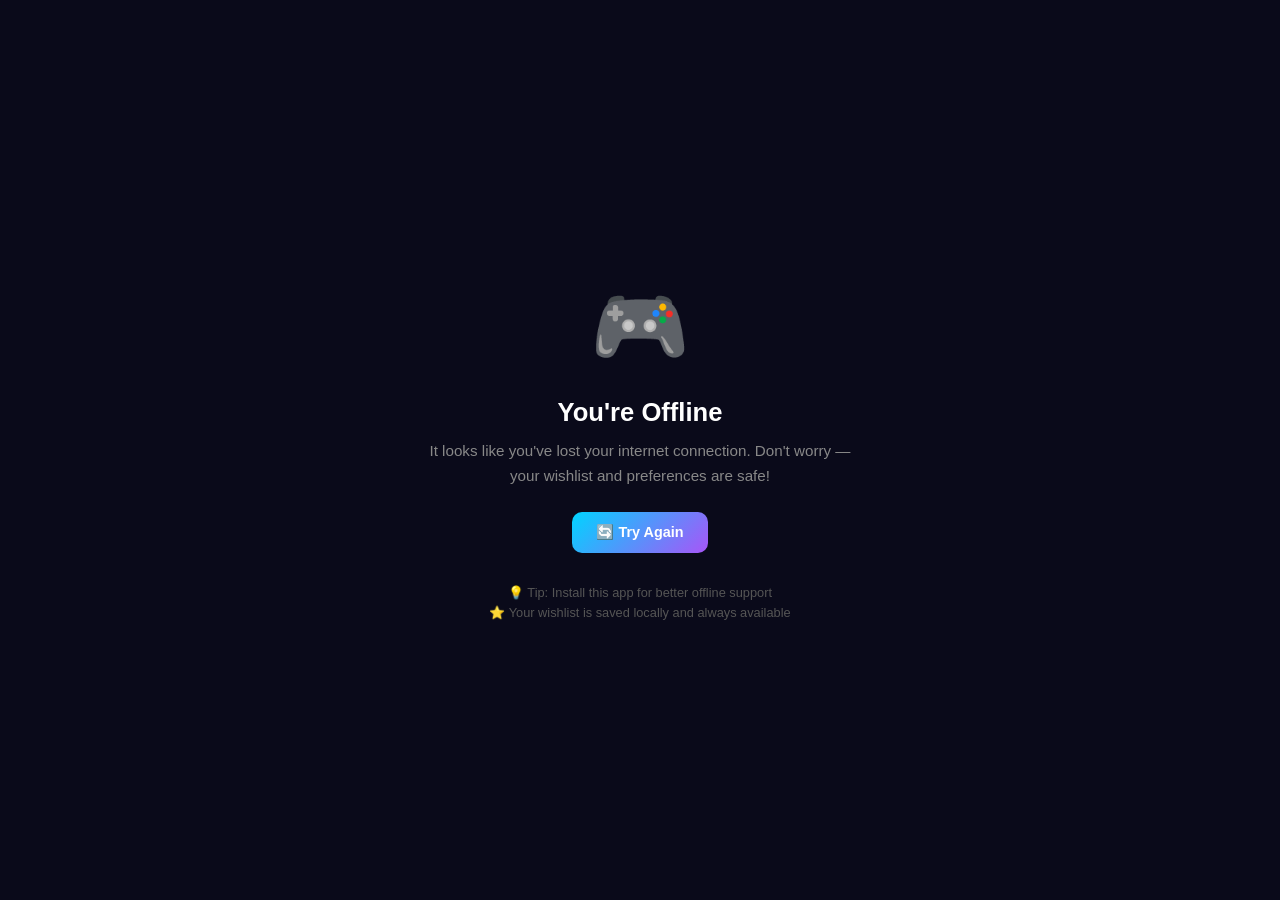
<file: offline.html>
<!DOCTYPE html>
<html lang="en">
<head>
  <meta charset="UTF-8">
  <meta name="viewport" content="width=device-width, initial-scale=1.0">
  <title>Offline — Gaming Deals Notifier</title>
  <style>
    * { margin: 0; padding: 0; box-sizing: border-box; }
    body {
      min-height: 100vh;
      display: flex;
      align-items: center;
      justify-content: center;
      background: #0a0a1a;
      color: #e0e0e0;
      font-family: -apple-system, BlinkMacSystemFont, 'Segoe UI', Roboto, sans-serif;
      padding: 2rem;
      text-align: center;
    }
    .offline-container { max-width: 440px; }
    .offline-icon {
      font-size: 5rem;
      margin-bottom: 1.5rem;
      animation: float 3s ease-in-out infinite;
    }
    @keyframes float {
      0%, 100% { transform: translateY(0); }
      50% { transform: translateY(-12px); }
    }
    h1 { font-size: 1.6rem; margin-bottom: 0.75rem; color: #fff; }
    p { font-size: 0.95rem; color: #888; line-height: 1.6; margin-bottom: 1.5rem; }
    .retry-btn {
      display: inline-flex; align-items: center; gap: 0.5rem;
      padding: 0.75rem 1.5rem;
      background: linear-gradient(135deg, #00d4ff, #a855f7);
      color: #fff; font-weight: 600; font-size: 0.9rem;
      border: none; border-radius: 10px; cursor: pointer;
      transition: transform 0.2s, box-shadow 0.2s;
    }
    .retry-btn:hover { transform: scale(1.05); box-shadow: 0 4px 20px rgba(0,212,255,0.4); }
    .tips { margin-top: 2rem; font-size: 0.8rem; color: #555; }
    .tips span { display: block; margin-top: 0.3rem; }
  </style>
</head>
<body>
  <div class="offline-container">
    <div class="offline-icon">🎮</div>
    <h1>You're Offline</h1>
    <p>It looks like you've lost your internet connection. Don't worry — your wishlist and preferences are safe!</p>
    <button class="retry-btn" onclick="window.location.reload()">
      🔄 Try Again
    </button>
    <div class="tips">
      <span>💡 Tip: Install this app for better offline support</span>
      <span>⭐ Your wishlist is saved locally and always available</span>
    </div>
  </div>
</body>
</html>
</file>
